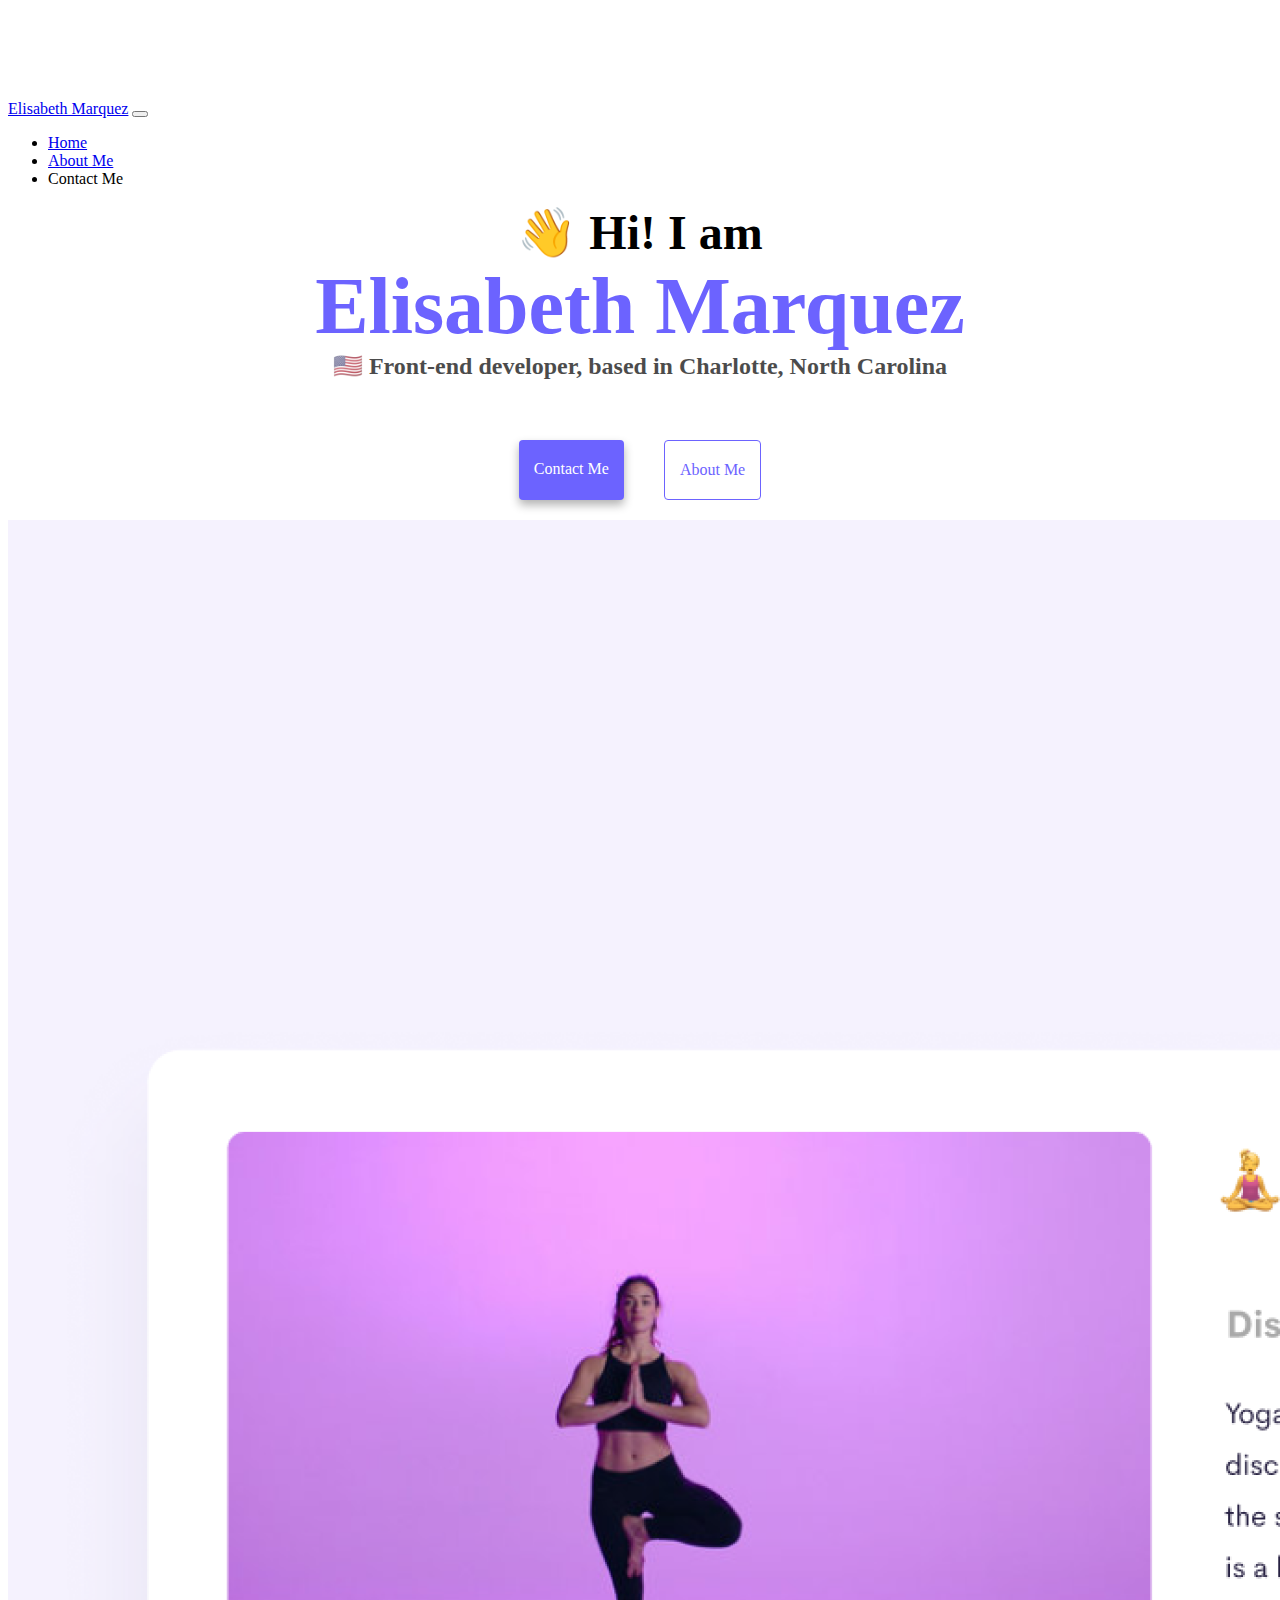
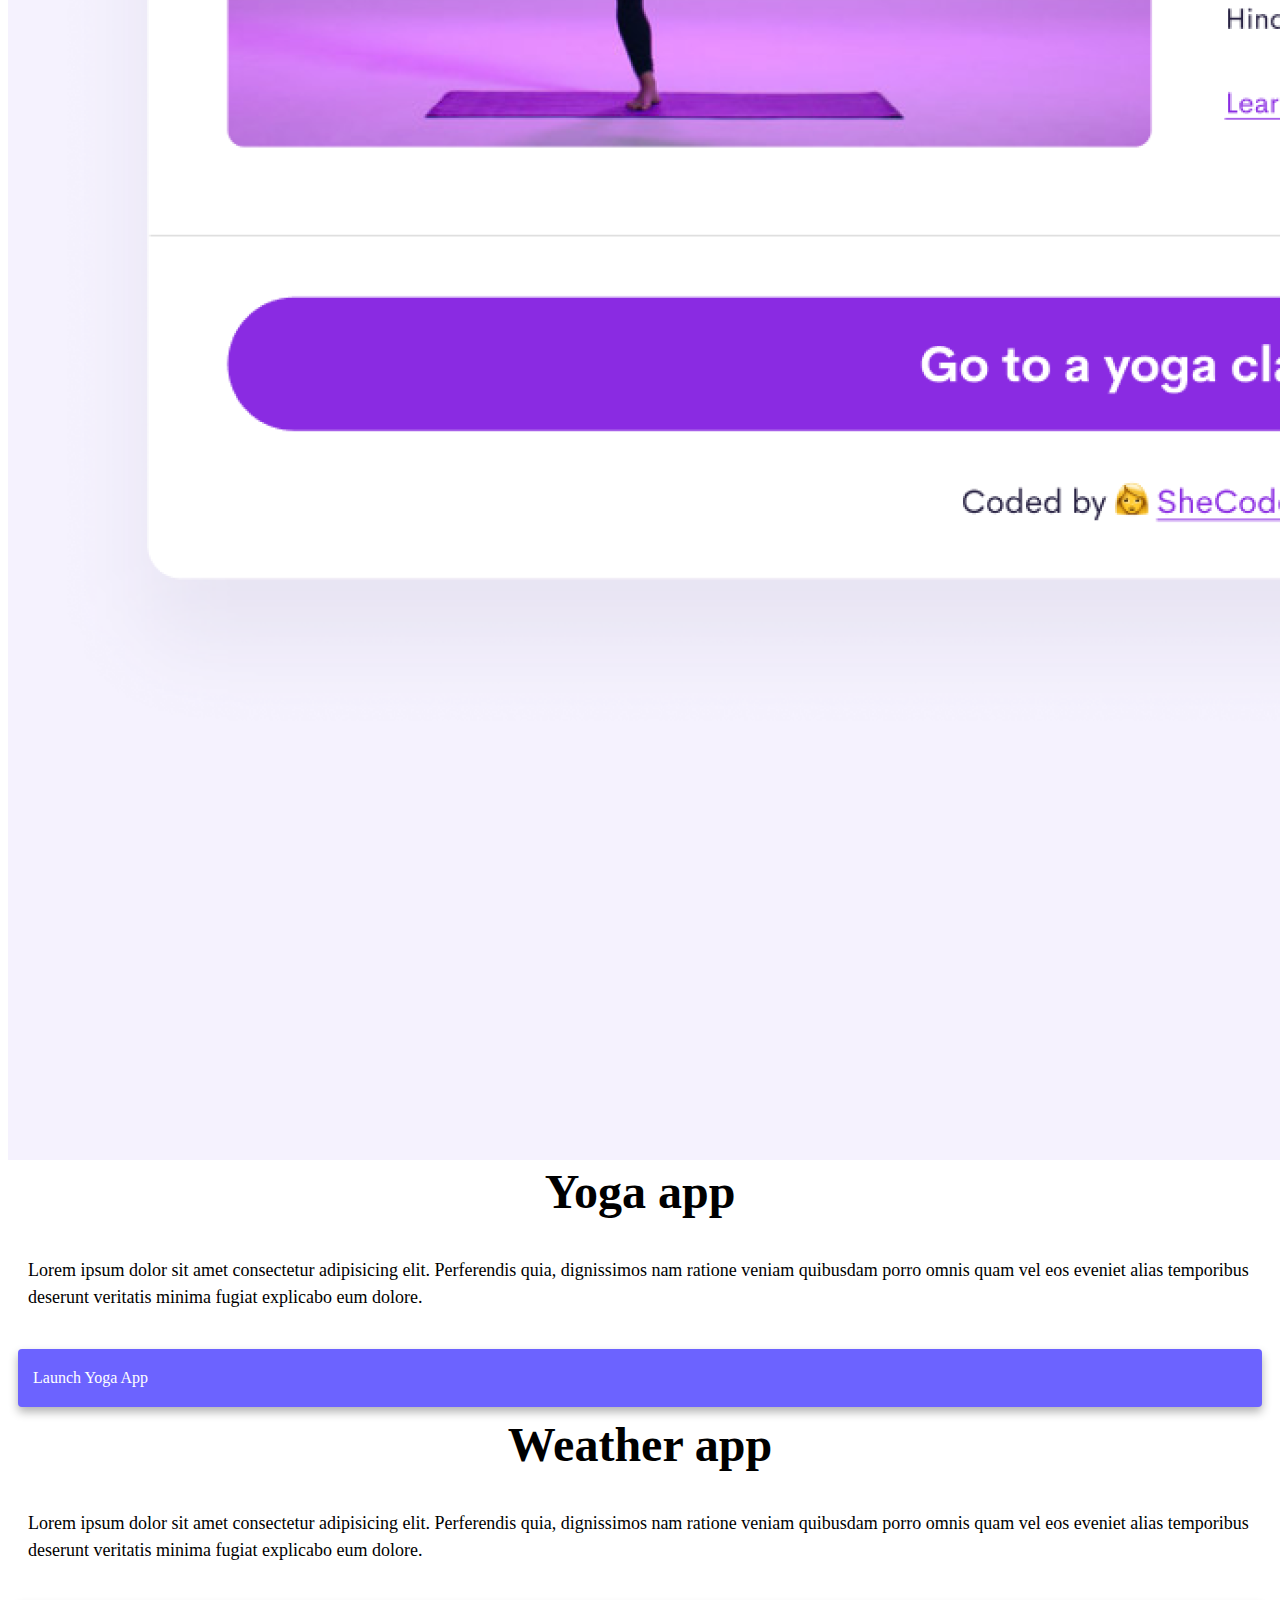
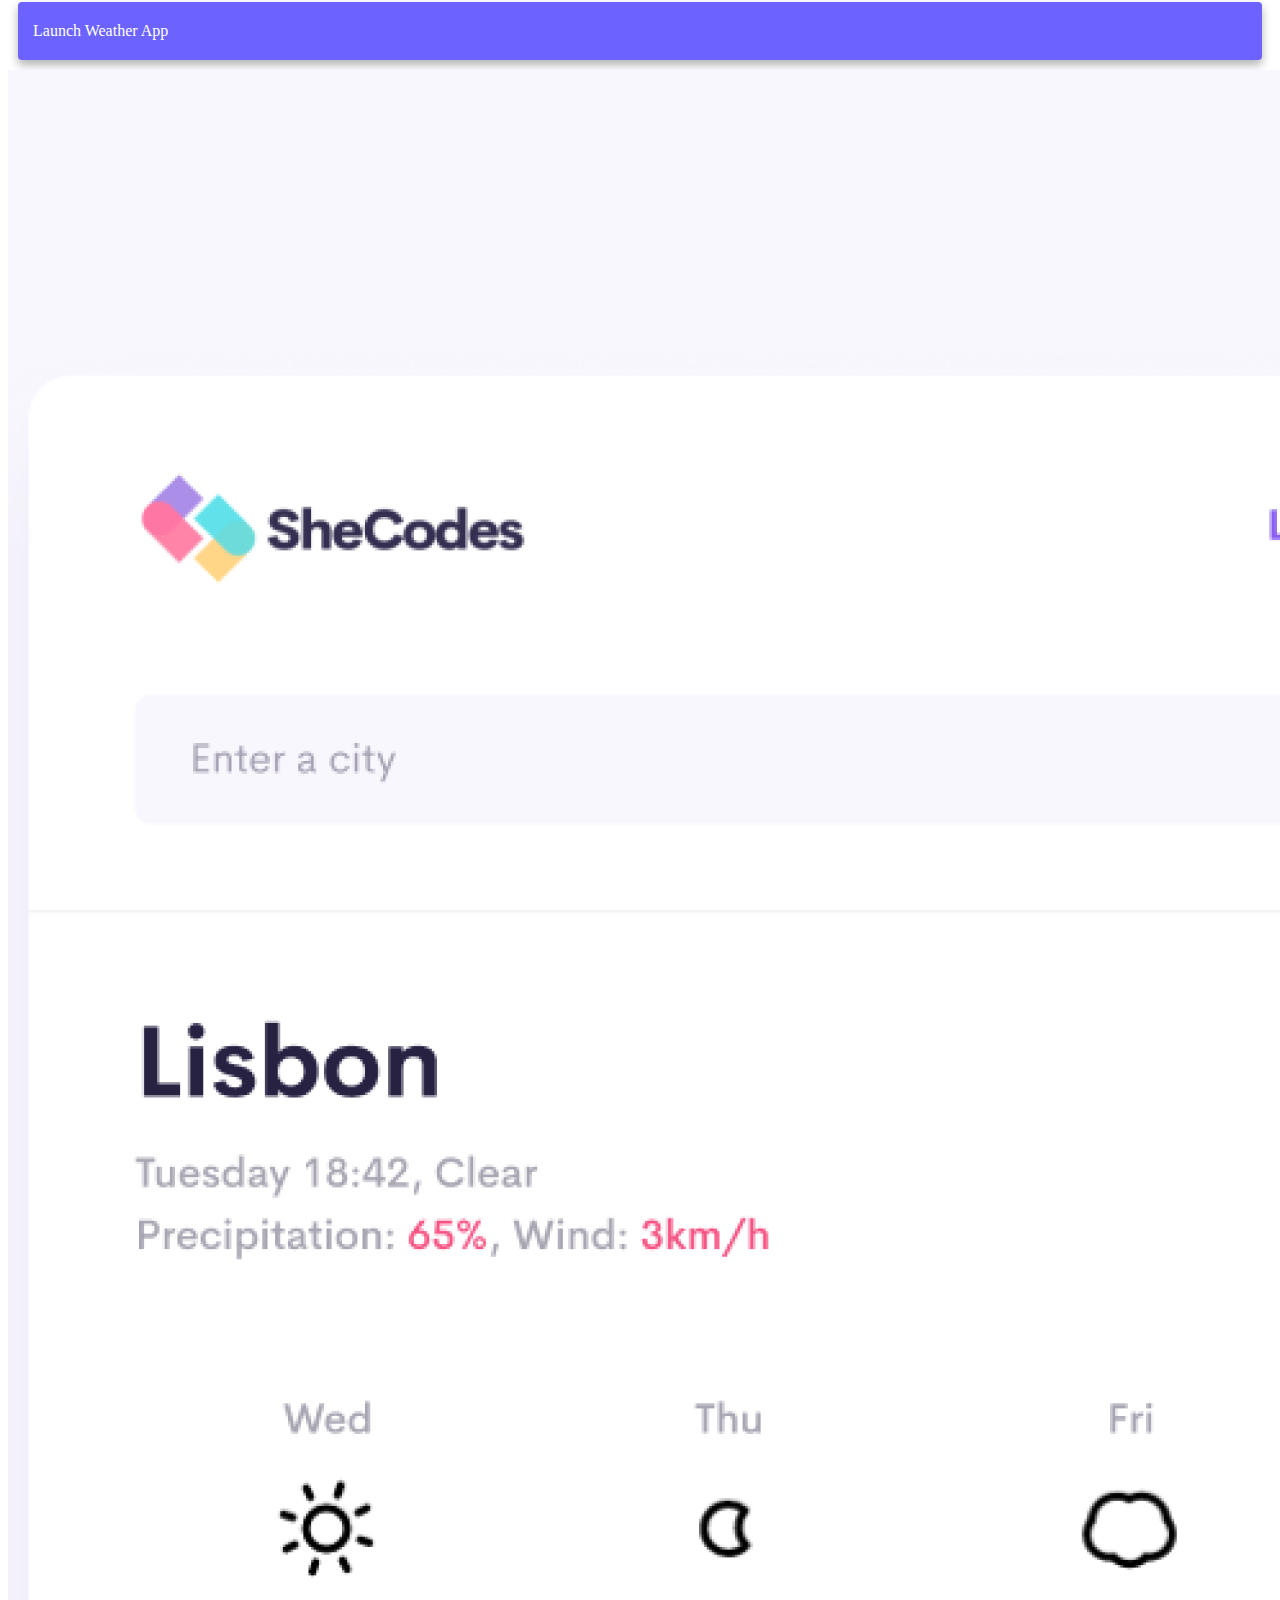
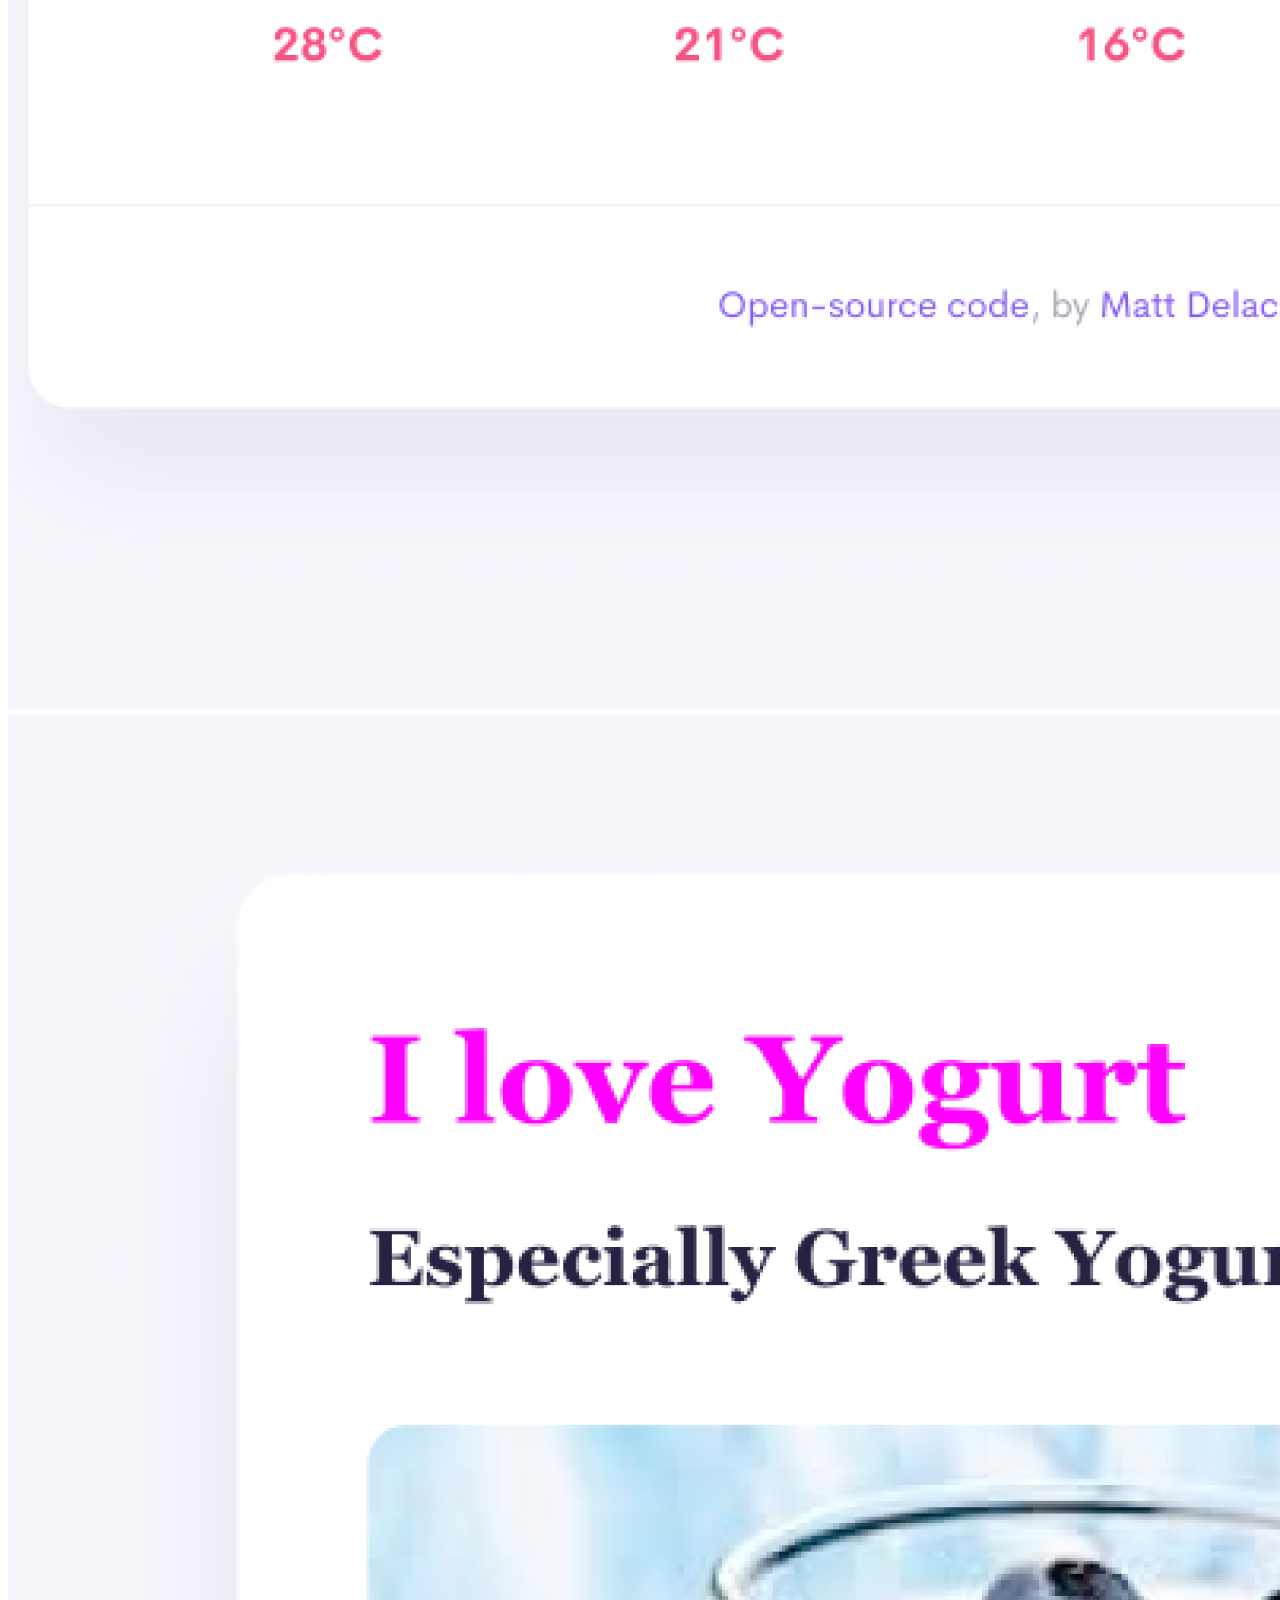
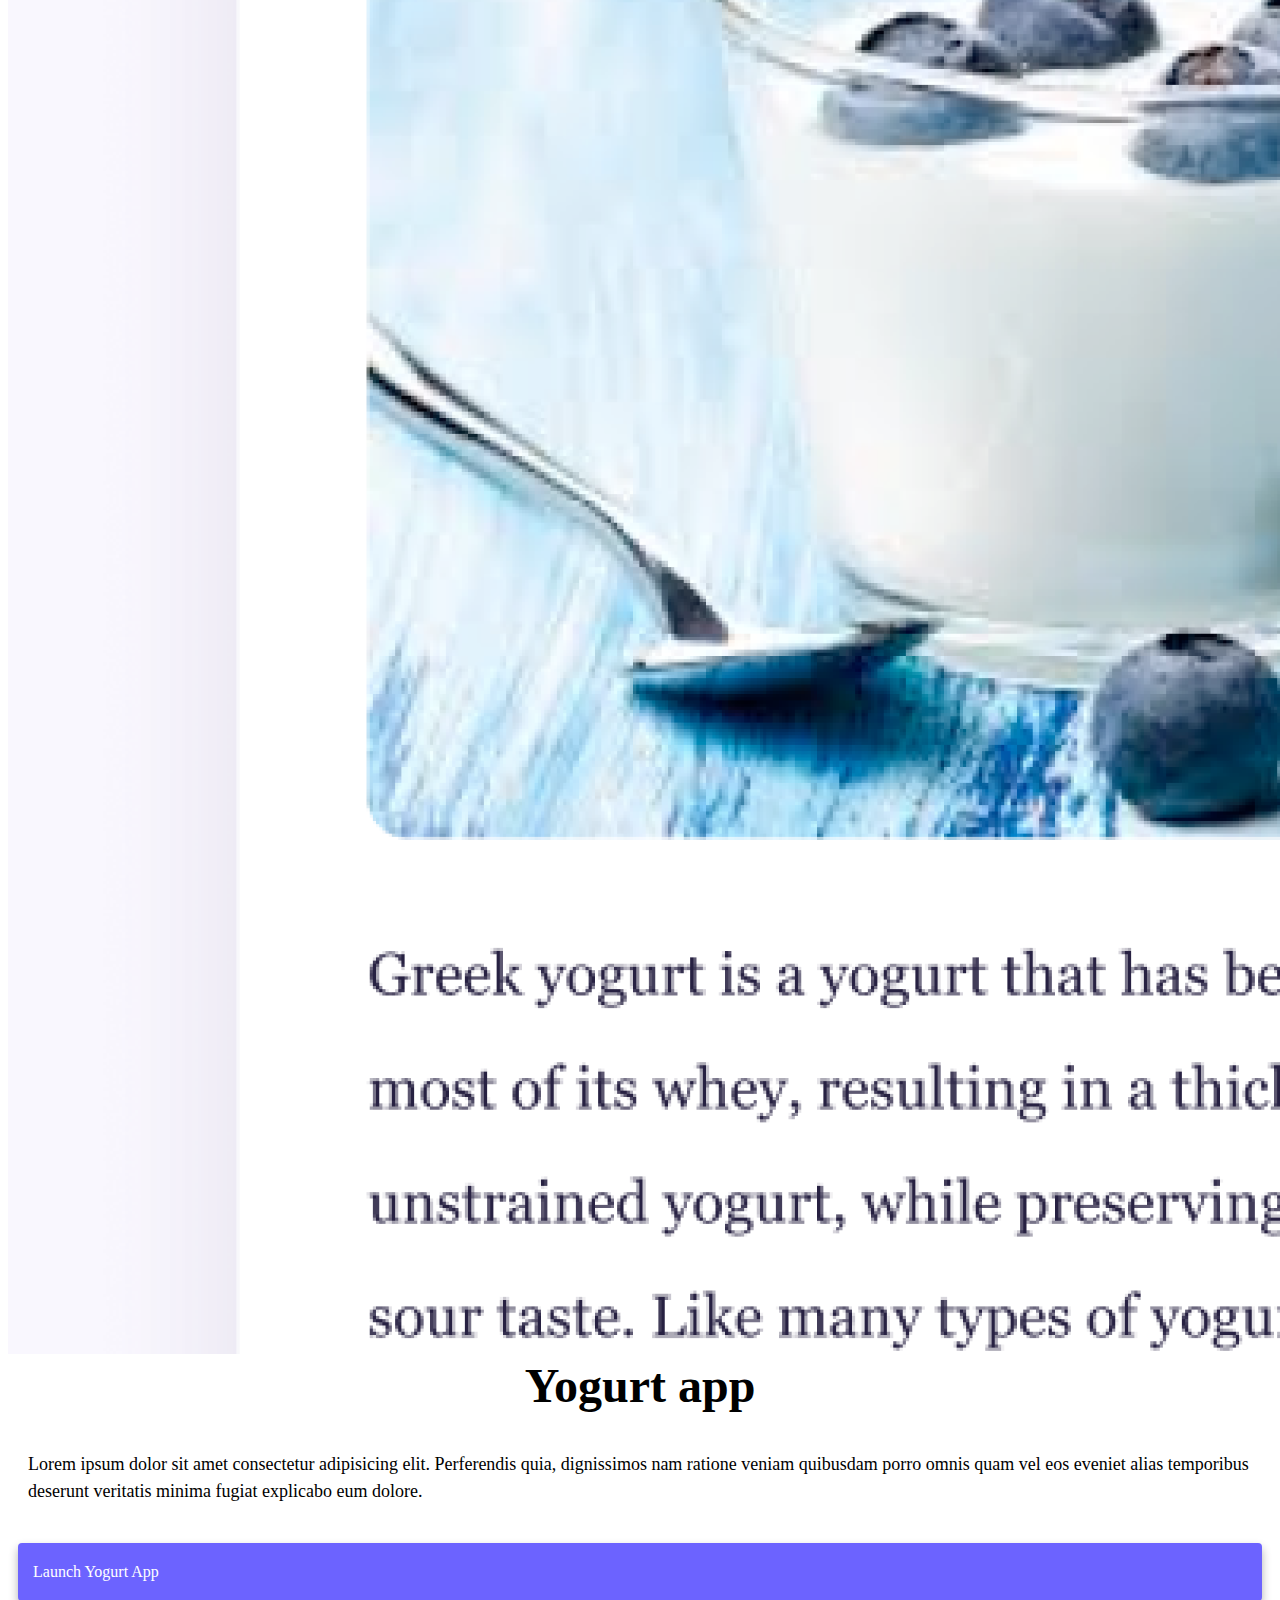
<file: index.html>
<!DOCTYPE html>
<html lang="en">

<head>
    <meta charset="UTF-8" />
    <meta http-equiv="X-UA-Compatible" content="IE=edge" />
    <meta name="viewport" content="width=device-width, initial-scale=1.0" />
    <title>👩‍💻 Elisabeth Marquez</title>
    <link rel="stylesheet" href="style.css" />
    <link href="https://cdn.jsdelivr.net/npm/bootstrap@5.1.3/dist/css/bootstrap.min.css" rel="stylesheet"
        integrity="sha384-1BmE4kWBq78iYhFldvKuhfTAU6auU8tT94WrHftjDbrCEXSU1oBoqyl2QvZ6jIW3" crossorigin="anonymous" />
</head>

<body>
    <div class="navbar">
        <nav class="navbar navbar-expand-lg navbar-light bg-light">
            <div class="container-fluid">
                <a class="navbar-brand" href="#">Elisabeth Marquez</a>
                <button class="navbar-toggler" type="button" data-bs-toggle="collapse" data-bs-target="#navbarNav"
                    aria-controls="navbarNav" aria-expanded="false" aria-label="Toggle navigation">
                    <span class="navbar-toggler-icon"></span>
                </button>
                <div class="collapse navbar-collapse" id="navbarNav">
                    <ul class="navbar-nav">
                        <li class="nav-item">
                            <a class="nav-link active" aria-current="page" href="#">Home</a>
                        </li>
                        <li class="nav-item">
                            <a class="nav-link" href="#">About Me</a>
                        </li>
                        <li class="nav-item">
                            <a class="nav-link disabled">Contact Me</a>
                        </li>
                    </ul>
                </div>
            </div>
        </nav>
    </div>
    <h2>👋 Hi! I am</h2>
    <span class="font">
        <h1>Elisabeth Marquez</h1>
    </span>
    <h3>🇺🇸 Front-end developer, based in Charlotte, North Carolina</h3>
    <div class="navigation-links">
        <a href="about.html#contact" class="contact-link">Contact me</a>
        <a href="about.html" class="about-link">About me</a>
    </div>
    <div class="container">
        <div class="row">
            <div class="col-sm-6">
                <img src="/images/yoga.png" alt="Yoga project " class="img-fluid rounded d-none d-sm-block" />
            </div>
            <div class="col-sm-6">
                <h2 class="mb-3">Yoga app</h2>
                <p>
                    Lorem ipsum dolor sit amet consectetur adipisicing elit. Perferendis
                    quia, dignissimos nam ratione veniam quibusdam porro omnis quam vel
                    eos eveniet alias temporibus deserunt veritatis minima fugiat
                    explicabo eum dolore.
                </p>
                <div class="mt-5">
                    <a href="#" class="primary-link project-link" title="Yoga project">Launch Yoga App</a>
                </div>
            </div>
        </div>
        <div class="row mt-5">
            <div class="col-sm-6">
                <h2 class="mb-3">Weather app</h2>
                <p>
                    Lorem ipsum dolor sit amet consectetur adipisicing elit. Perferendis
                    quia, dignissimos nam ratione veniam quibusdam porro omnis quam vel
                    eos eveniet alias temporibus deserunt veritatis minima fugiat
                    explicabo eum dolore.
                </p>
                <div class="mt-5">
                    <a href="#" class="primary-link project-link" title="Weather project">Launch Weather App</a>
                </div>
            </div>
            <div class="col-sm-6">
                <img src="/images/weather.png" class="img-fluid rounded d-none d-sm-block" alt="Weather project" />
            </div>
        </div>
        <div class="row mt-5">
            <div class="col-sm-6">
                <img src="/images/yogurt.png" class="img-fluid rounded d-none d-sm-block" alt="Yogurt project" />
            </div>
            <div class="col-sm-6">
                <h2 class="mb-3">Yogurt app</h2>
                <p>
                    Lorem ipsum dolor sit amet consectetur adipisicing elit. Perferendis
                    quia, dignissimos nam ratione veniam quibusdam porro omnis quam vel
                    eos eveniet alias temporibus deserunt veritatis minima fugiat
                    explicabo eum dolore.
                </p>
                <div class="mt-5">
                    <a href="#" class="primary-link project-link" title="Weather project">Launch Yogurt App</a>
                </div>
            </div>
        </div>
    </div>
    </body>
    </html>
</file>
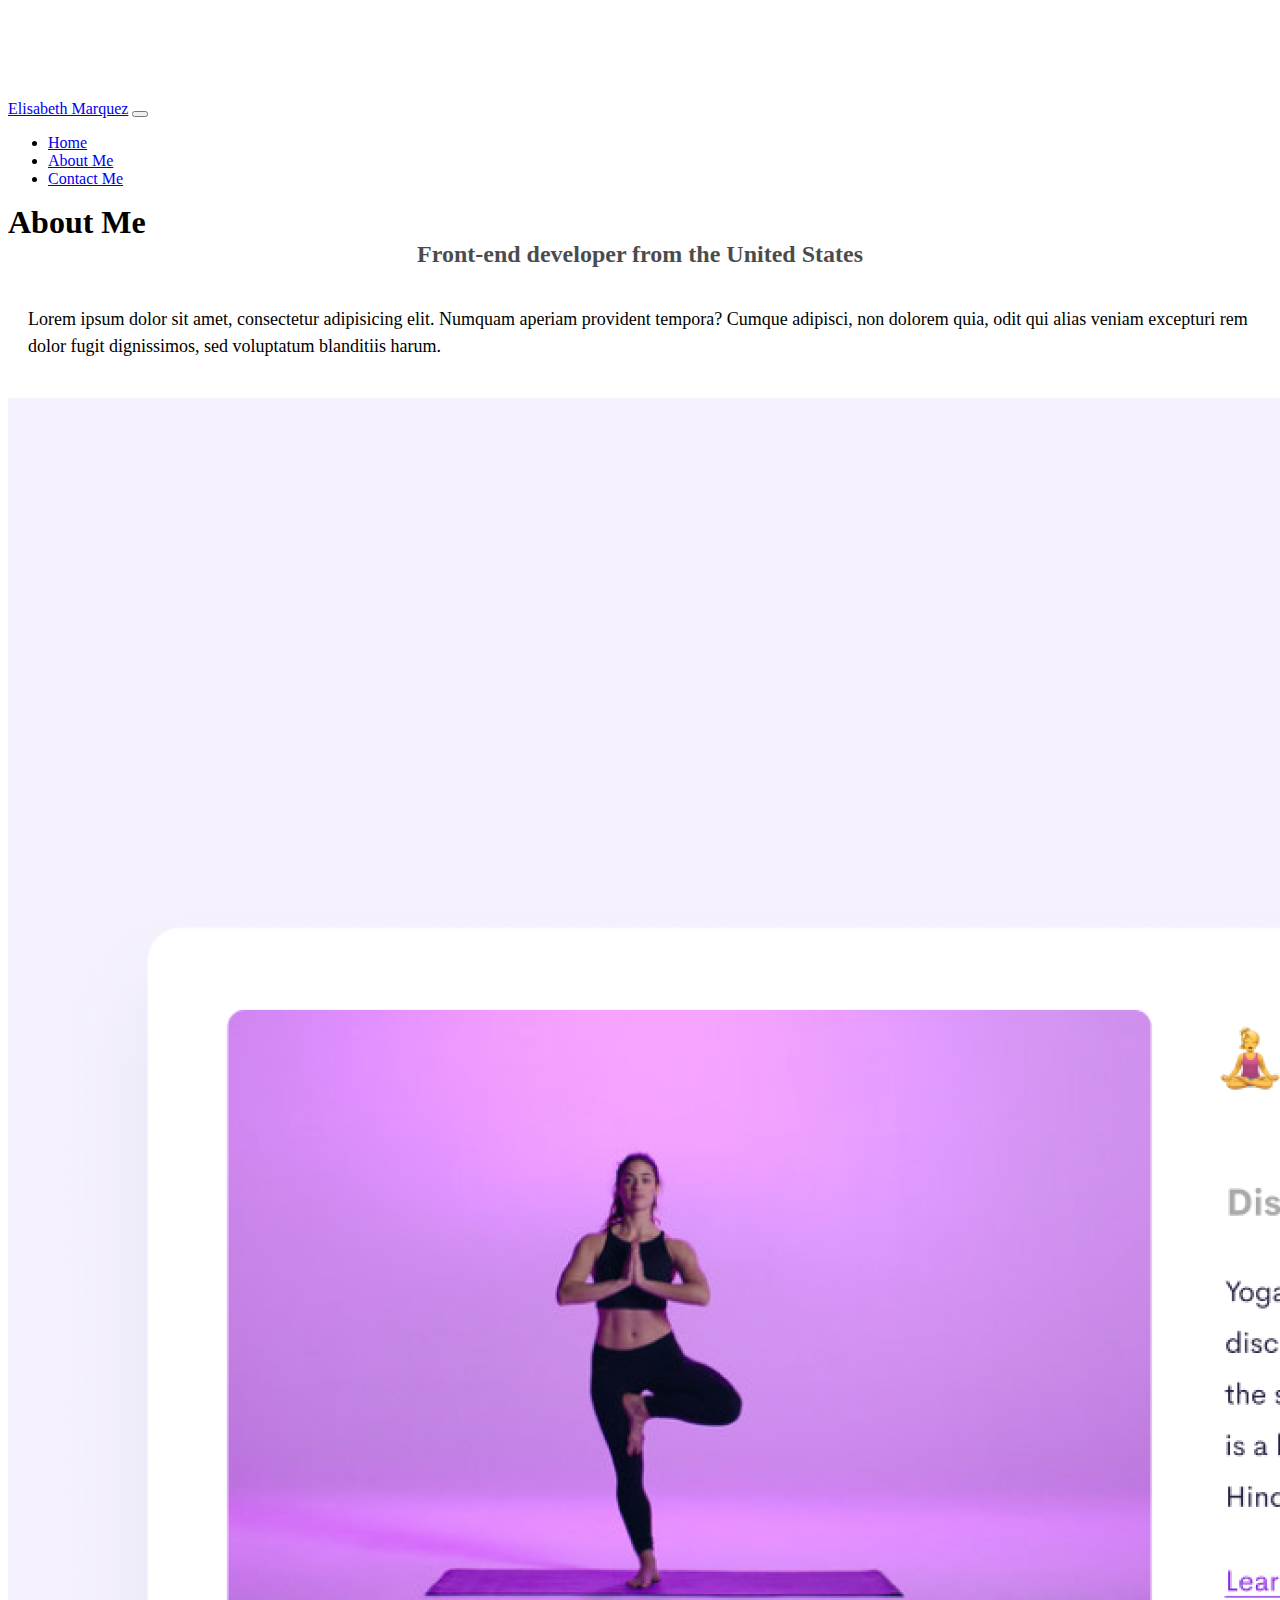
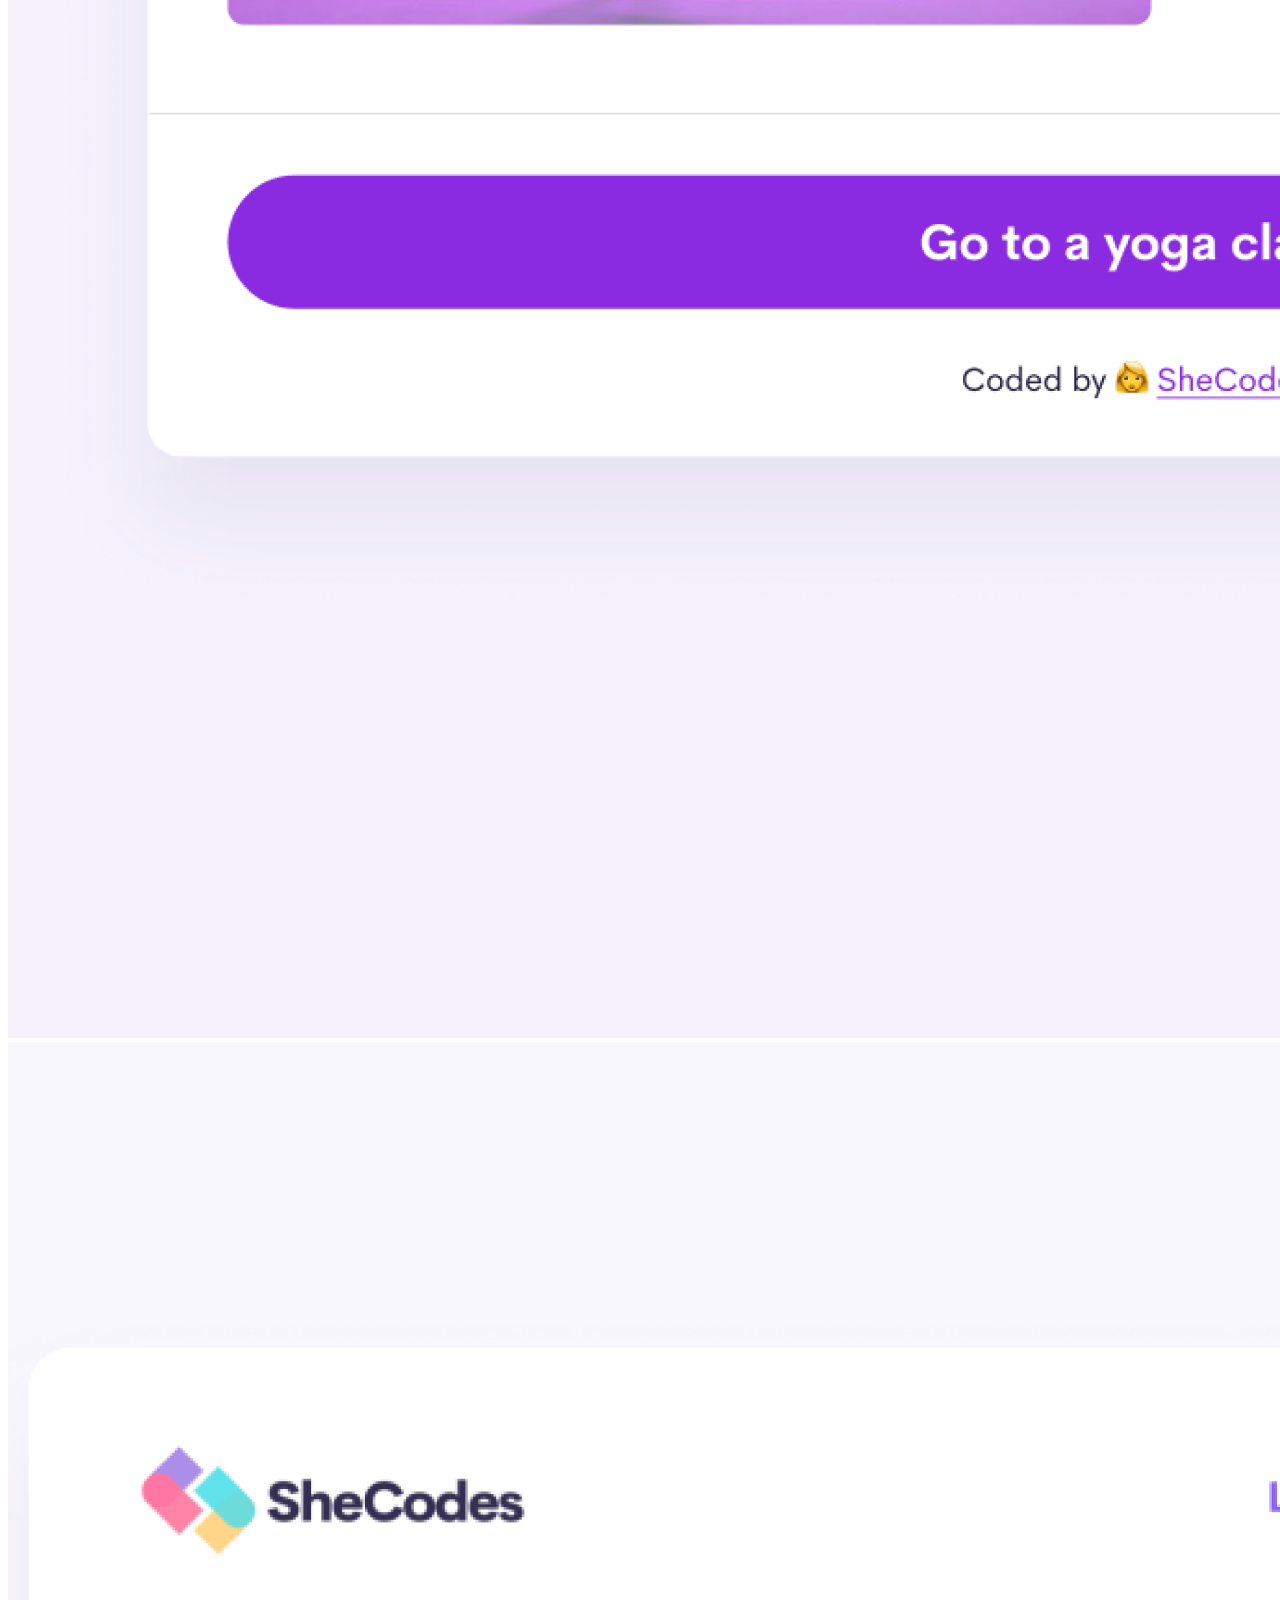
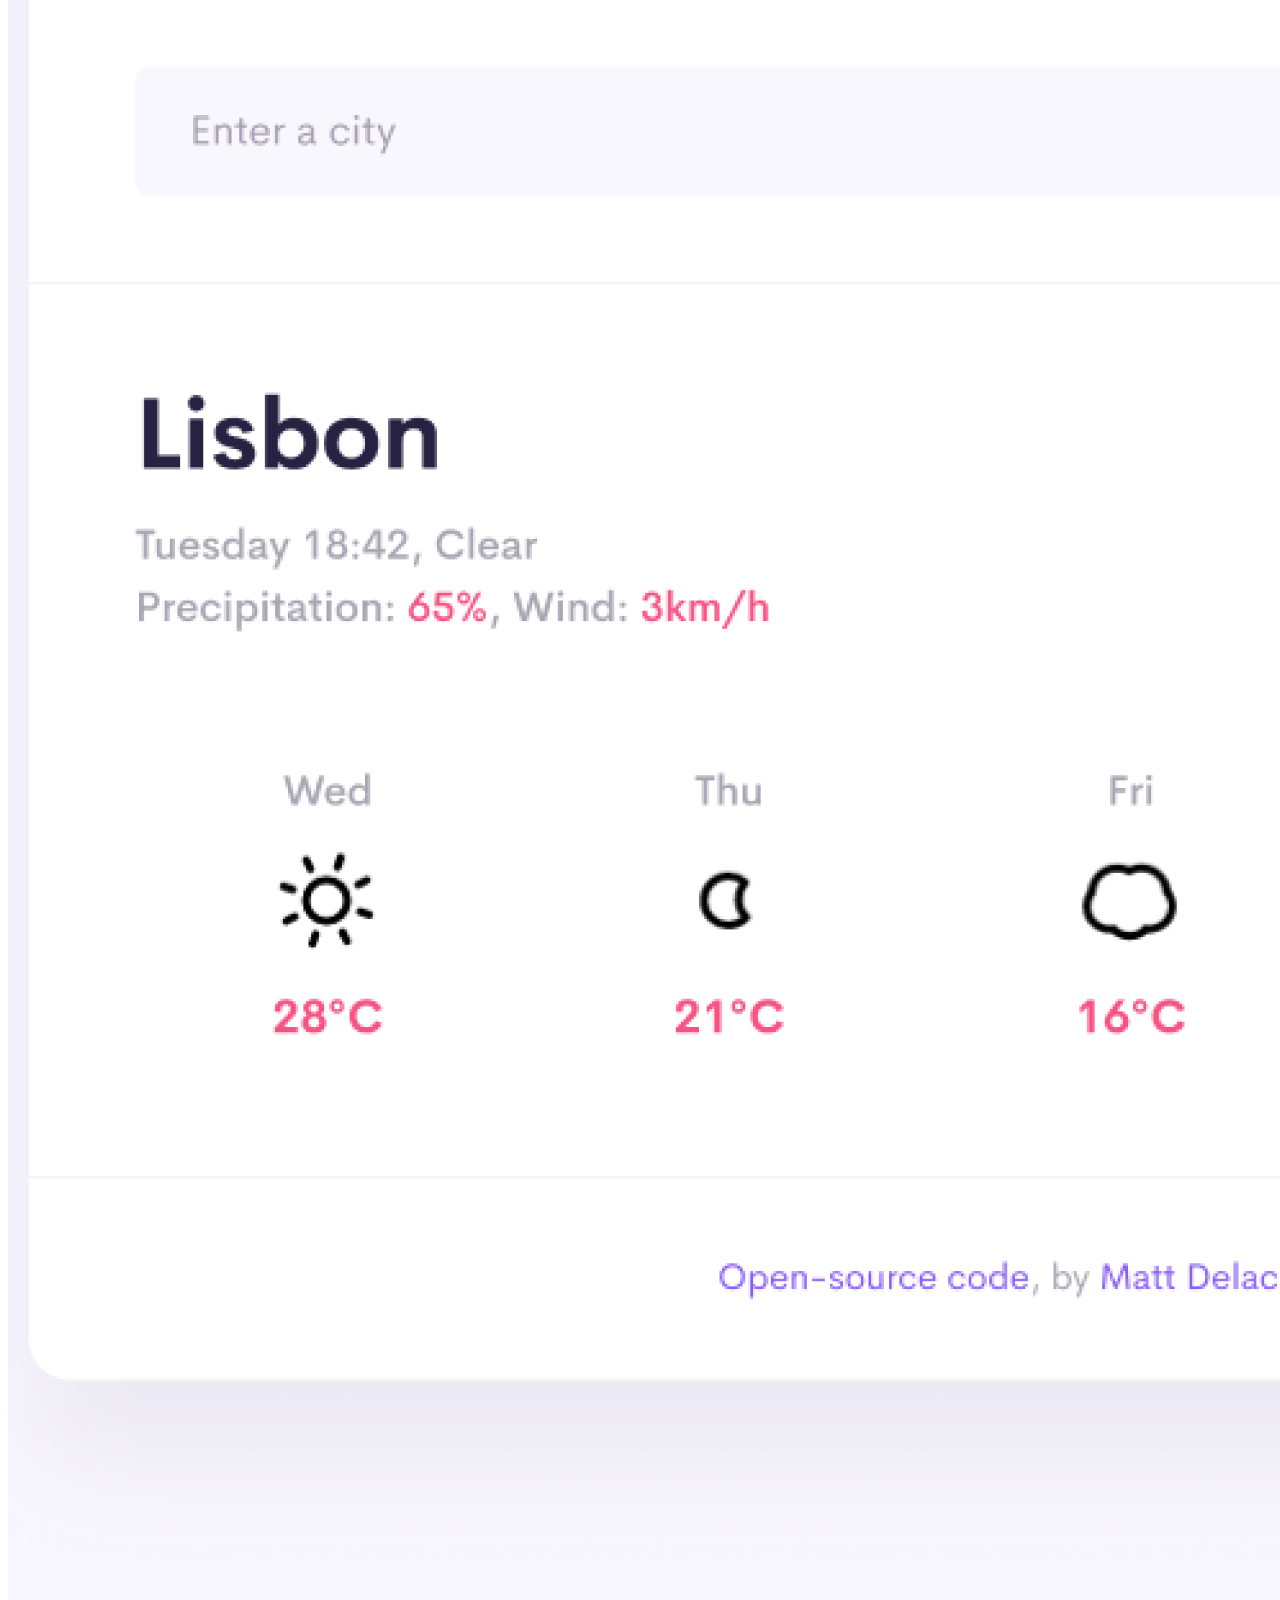
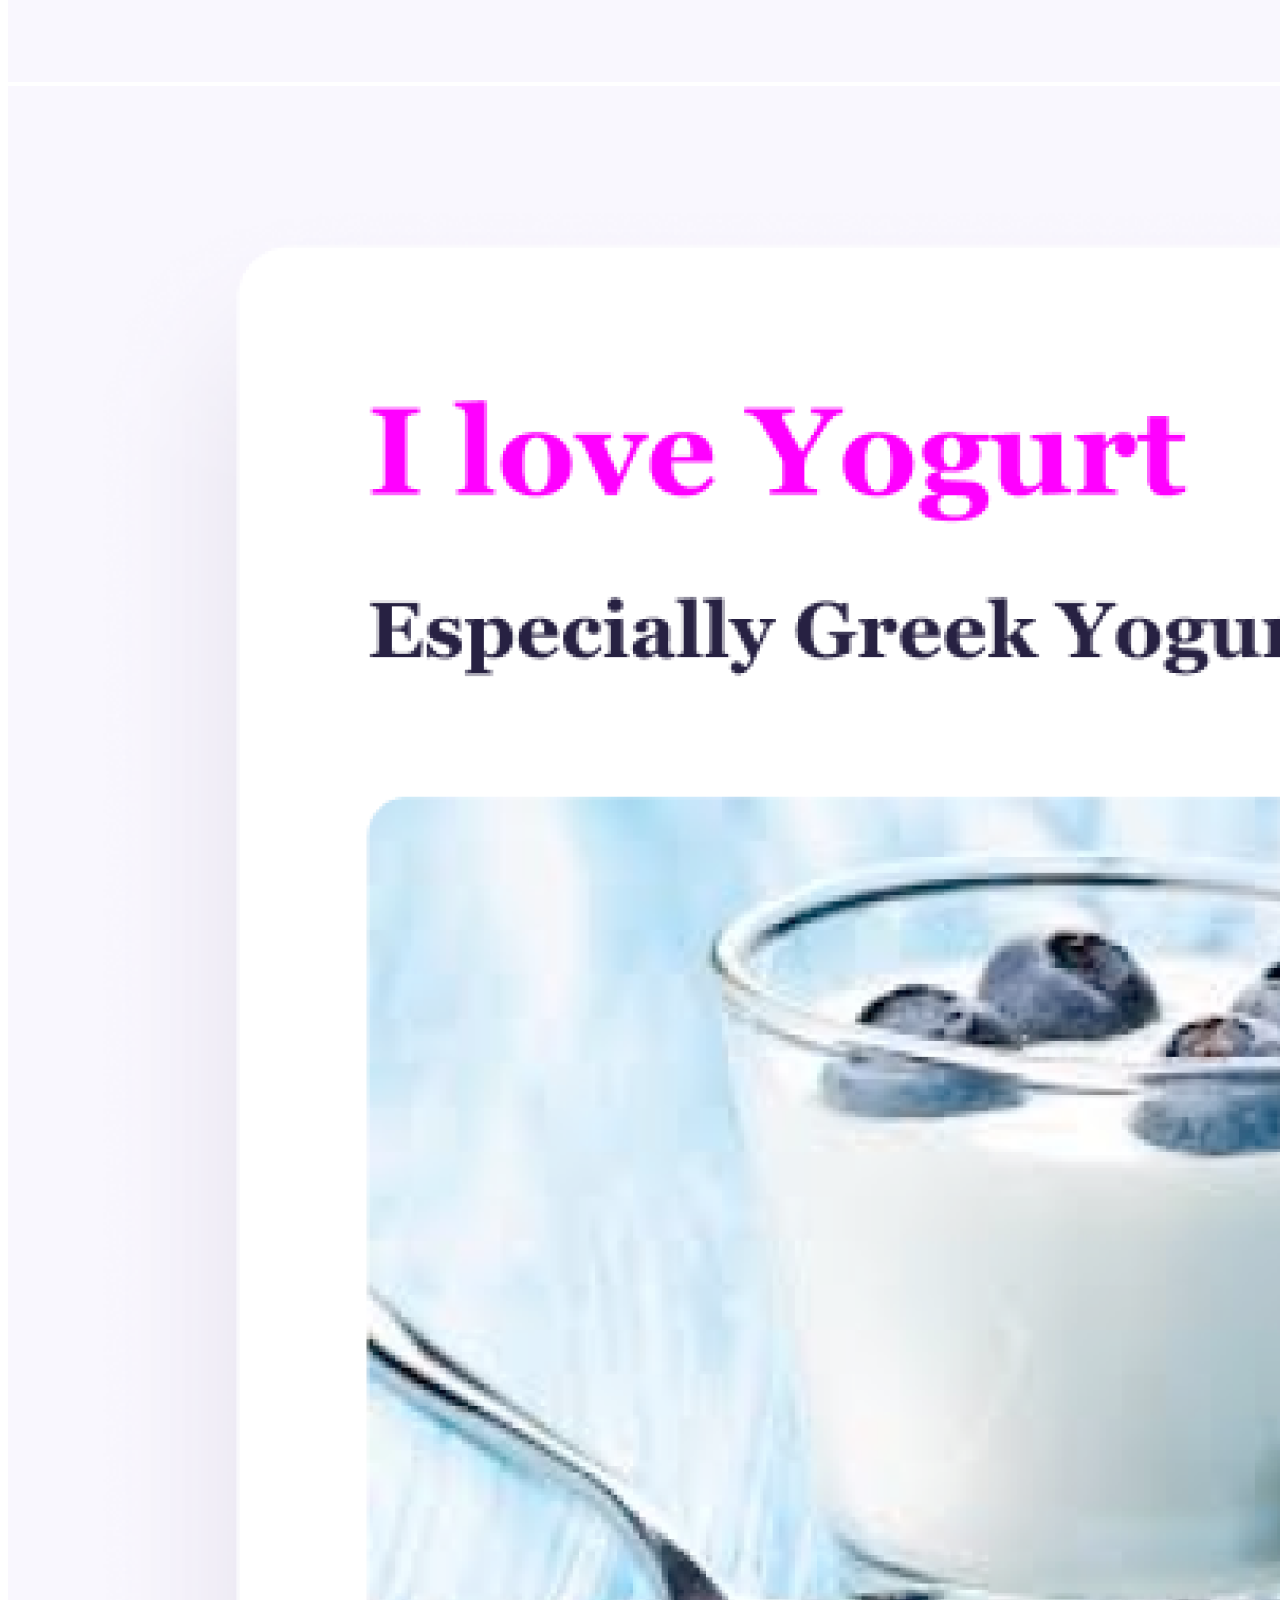
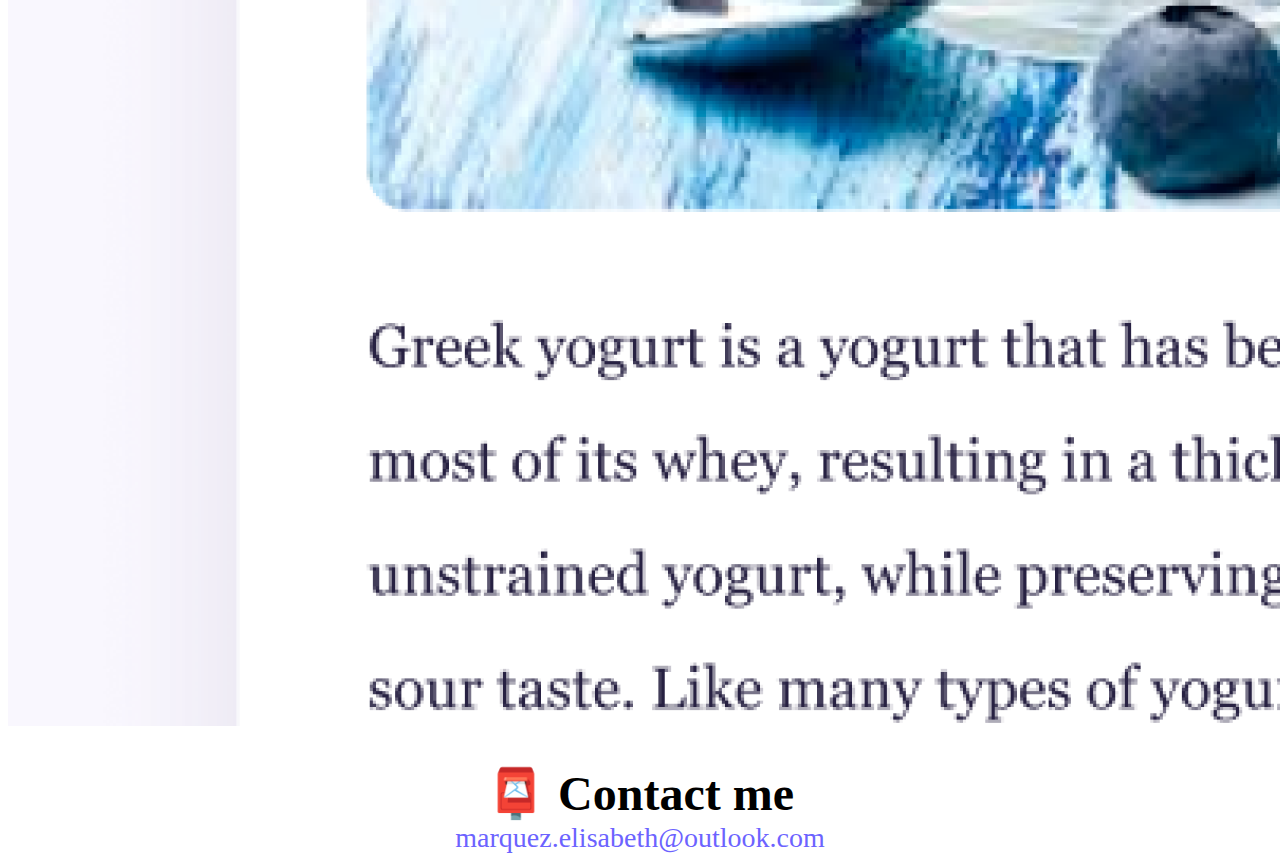
<file: about.html>
<!DOCTYPE html>
<html lang="en">

<head>
    <meta charset="UTF-8" />
    <meta http-equiv="X-UA-Compatible" content="IE=edge" />
    <meta name="viewport" content="width=device-width, initial-scale=1.0" />
    <link href="https://cdn.jsdelivr.net/npm/bootstrap@5.1.3/dist/css/bootstrap.min.css" rel="stylesheet"
        integrity="sha384-1BmE4kWBq78iYhFldvKuhfTAU6auU8tT94WrHftjDbrCEXSU1oBoqyl2QvZ6jIW3" crossorigin="anonymous" />
    <link rel="stylesheet" href="style.css" />
    <script src="https://cdn.jsdelivr.net/npm/bootstrap@5.1.3/dist/js/bootstrap.bundle.min.js"
        integrity="sha384-ka7Sk0Gln4gmtz2MlQnikT1wXgYsOg+OMhuP+IlRH9sENBO0LRn5q+8nbTov4+1p"
        crossorigin="anonymous"></script>
    <title>About Me</title>
</head>

<body>
    <div class="container">
        <nav class="navbar navbar-expand-lg navbar-light bg-light fixed-top">
            <div class="container">
                <a class="navbar-brand" href="index.html">Elisabeth Marquez</a>
                <button class="navbar-toggler" type="button" data-bs-toggle="collapse" data-bs-target="#navbarNav"
                    aria-controls="navbarNav" aria-expanded="false" aria-label="Toggle navigation">
                    <span class="navbar-toggler-icon"></span>
                </button>
                <div class="collapse navbar-collapse" id="navbarNav">
                    <ul class="navbar-nav">
                        <li class="nav-item">
                            <a class="nav-link" aria-current="page" href="index.html">Home</a>
                        </li>
                        <li class="nav-item">
                            <a class="nav-link active" href="about.html">About Me</a>
                        </li>
                        <li class="nav-item">
                            <a class="nav-link" href="about.html#contact">Contact Me</a>
                        </li>
                    </ul>
                </div>
            </div>
        </nav>
        <h1 class="text-center">About Me</h1>
        <h3 class="text-center">Front-end developer from the United States</h3>
        <p class="text-center">
            Lorem ipsum dolor sit amet, consectetur adipisicing elit. Numquam
            aperiam provident tempora? Cumque adipisci, non dolorem quia, odit qui
            alias veniam excepturi rem dolor fugit dignissimos, sed voluptatum
            blanditiis harum.
        </p>
        <div class="container">
            <div class="row">
                <div class="col-sm-4">
                    <img src="images/yoga.png" alt="" class="img-fluid p-4 shadow rounded" />
                </div>
                <div class="col-sm-4">
                    <img src="images/weather.png" alt="" class="img-fluid p-4 shadow rounded" />
                </div>
                <div class="col-sm-4">
                    <img src="images/yogurt.png" alt="" class="img-fluid p-4 shadow rounded" />
                </div>
            </div>
        </div>
        <div id="contact">
            <h2>📮 Contact me</h2>
            <a href="mailto:marquez.elisabeth@outlook.com" class="email-link">marquez.elisabeth@outlook.com
            </a>
        </div>
</body>

</html>
</file>
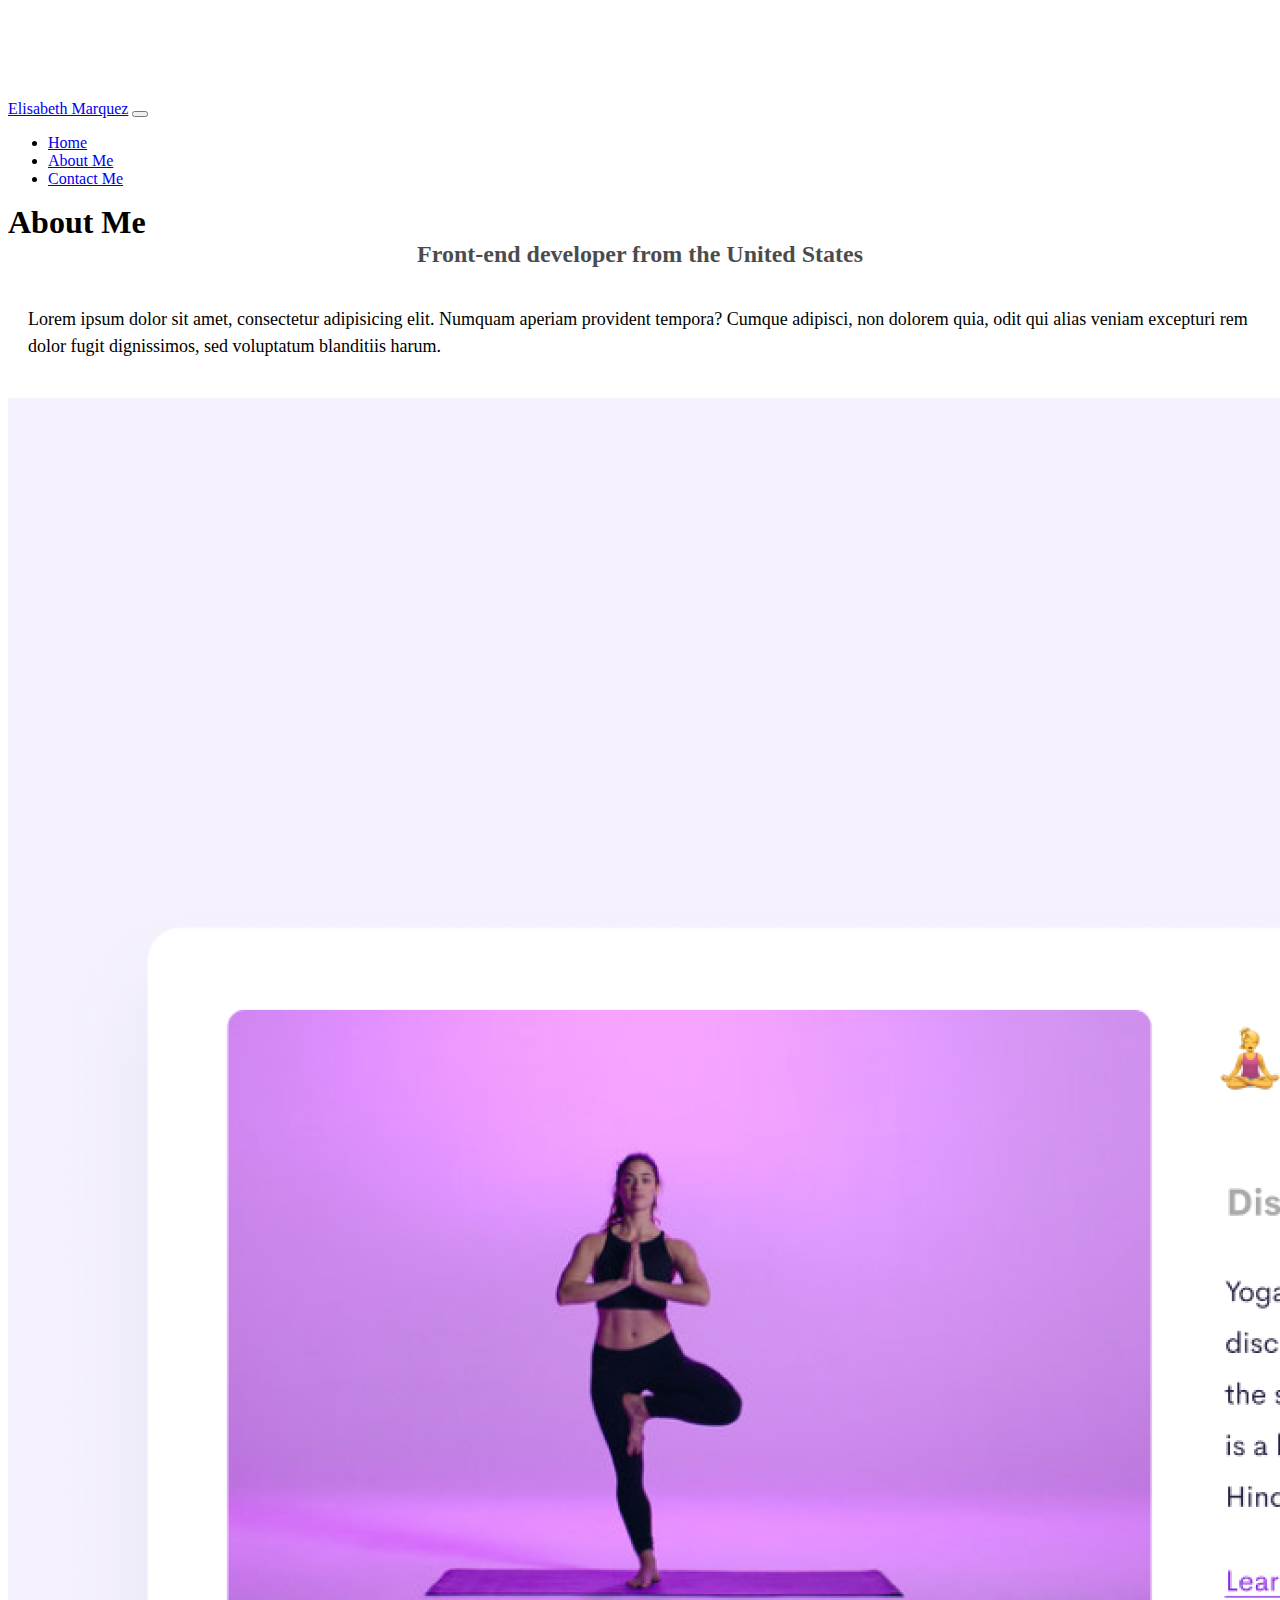
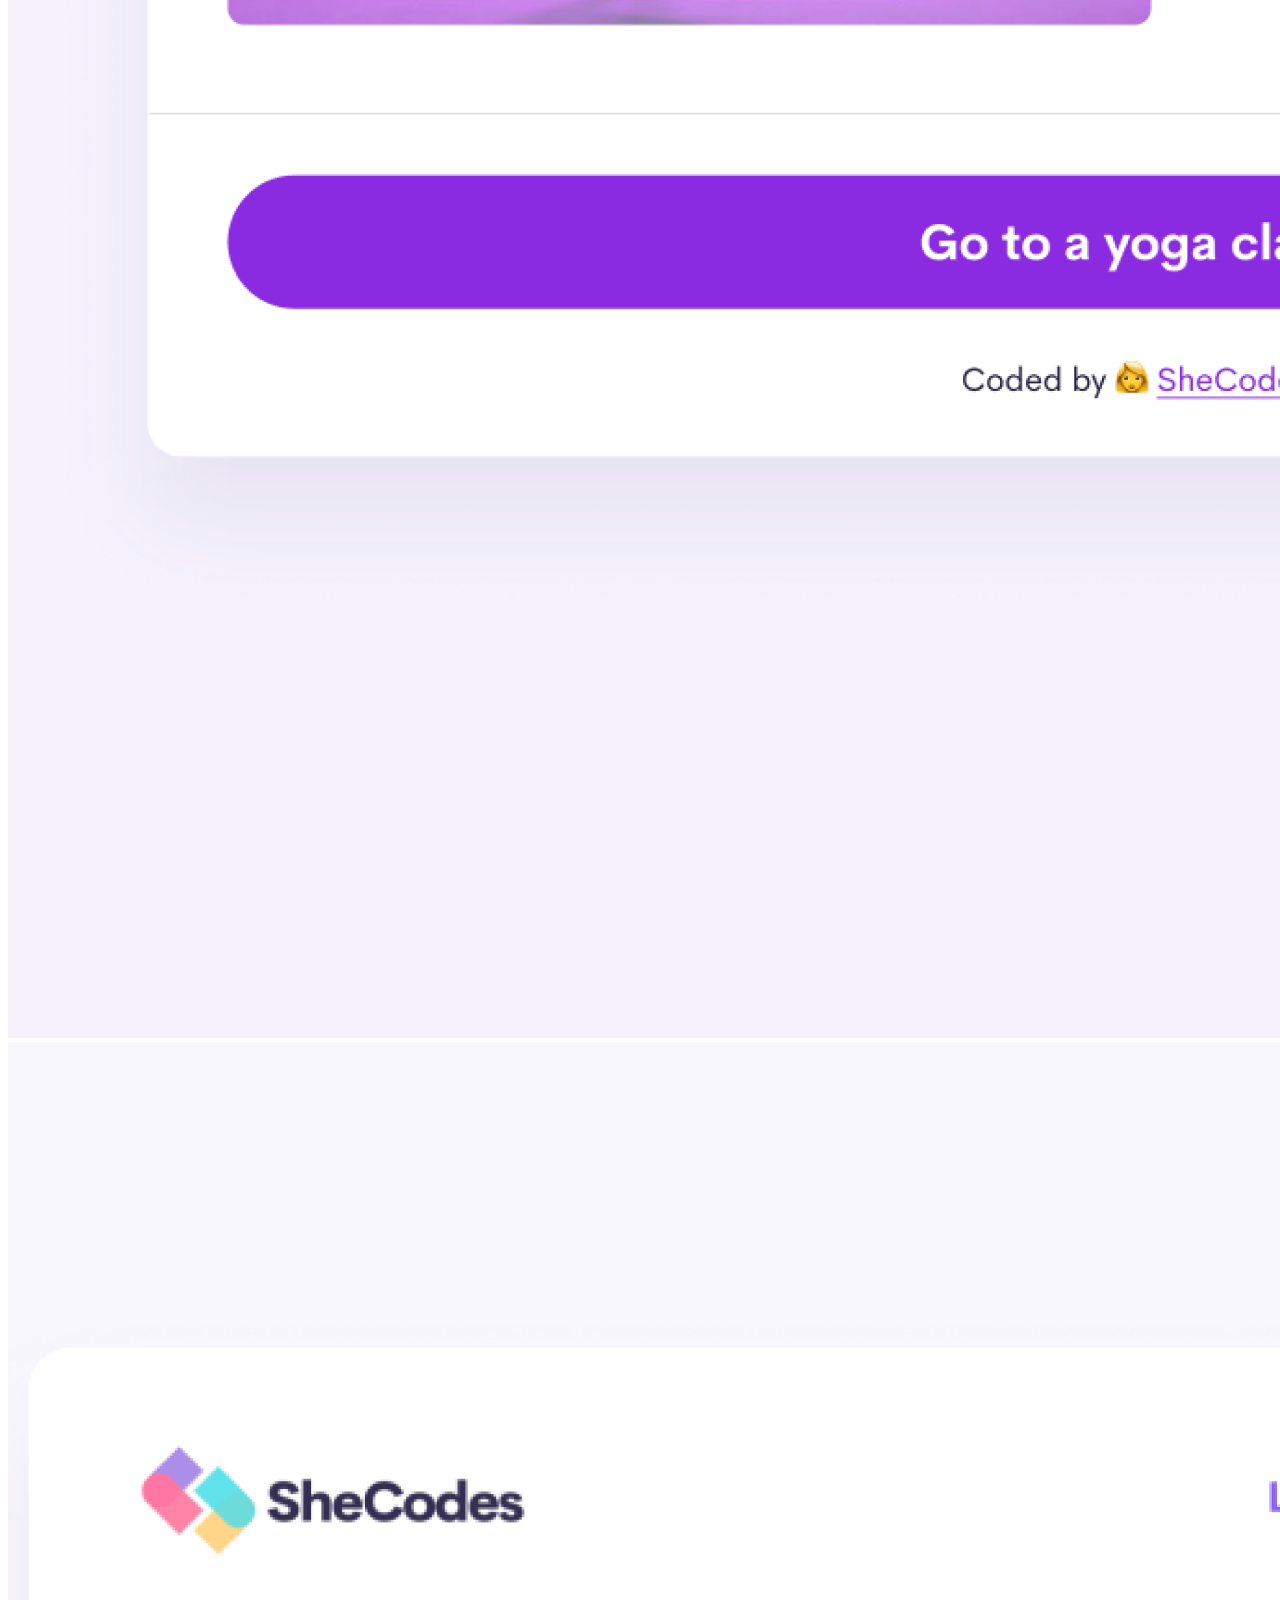
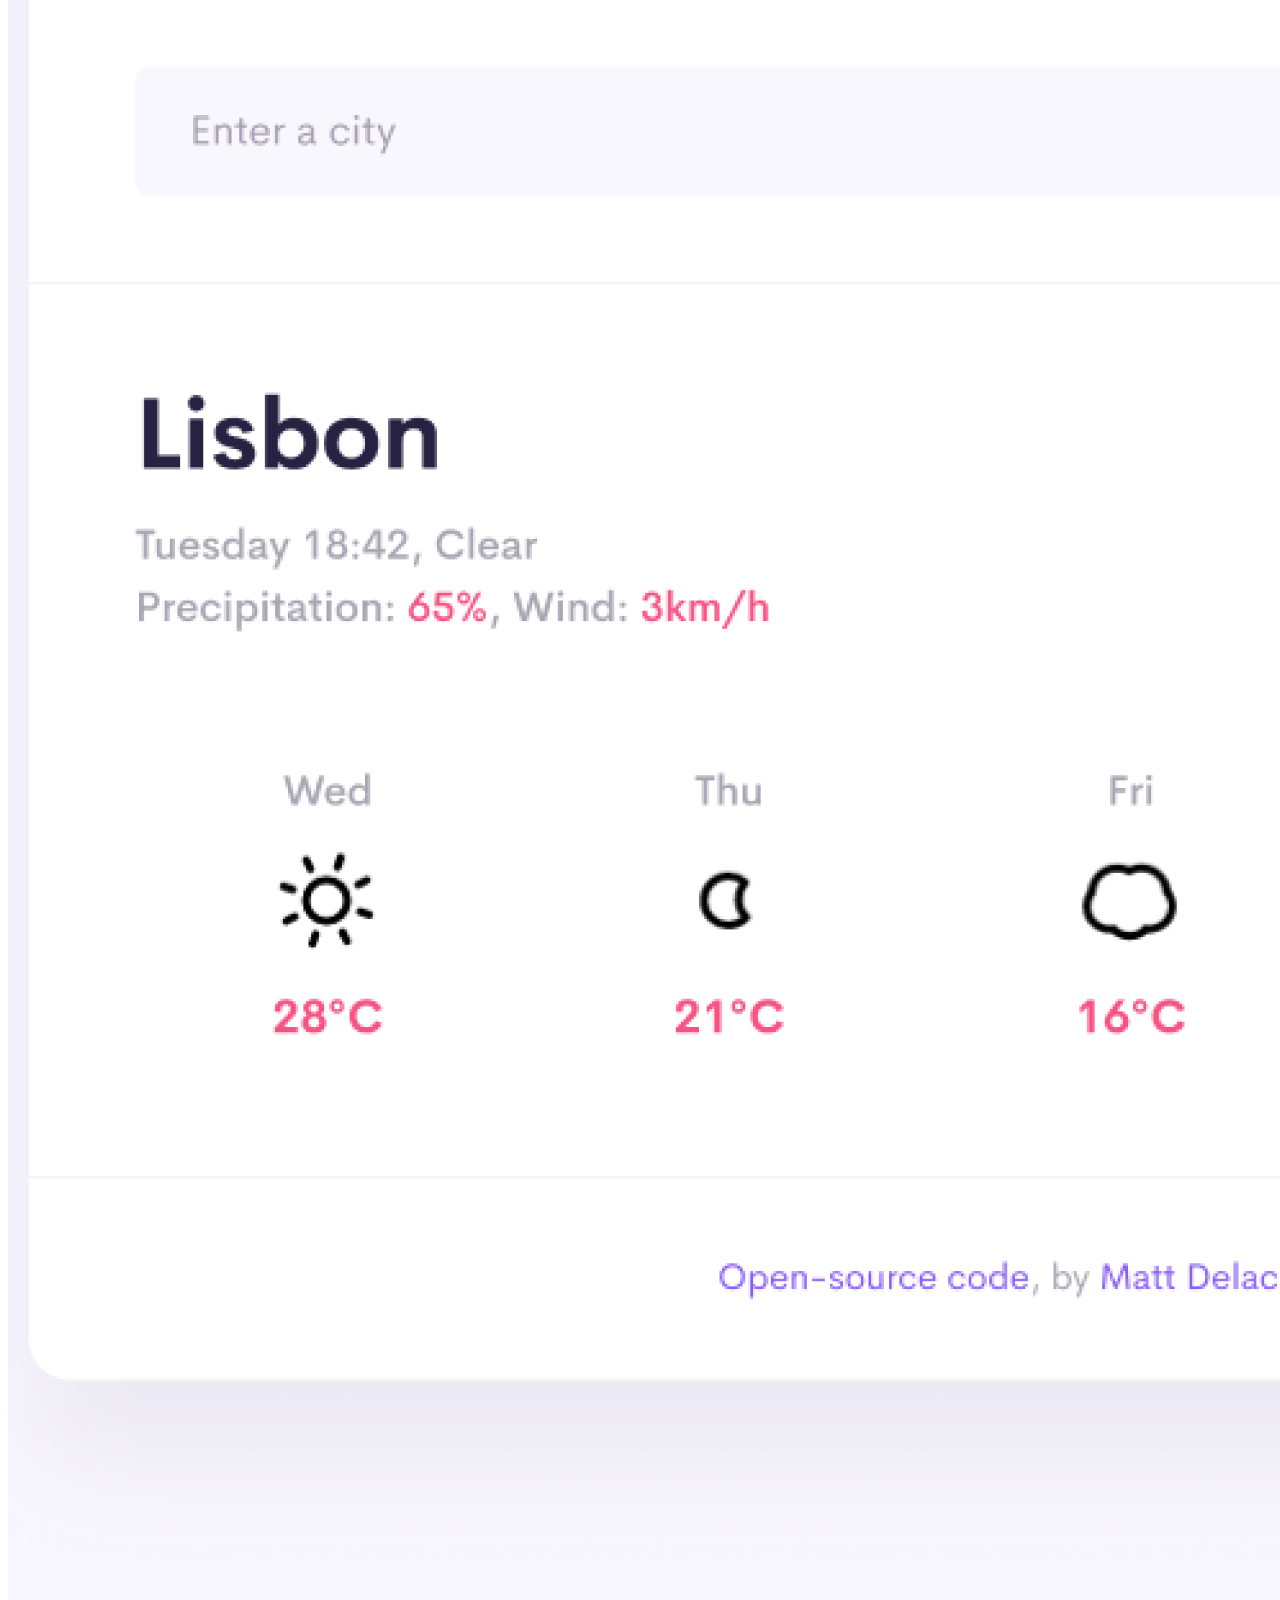
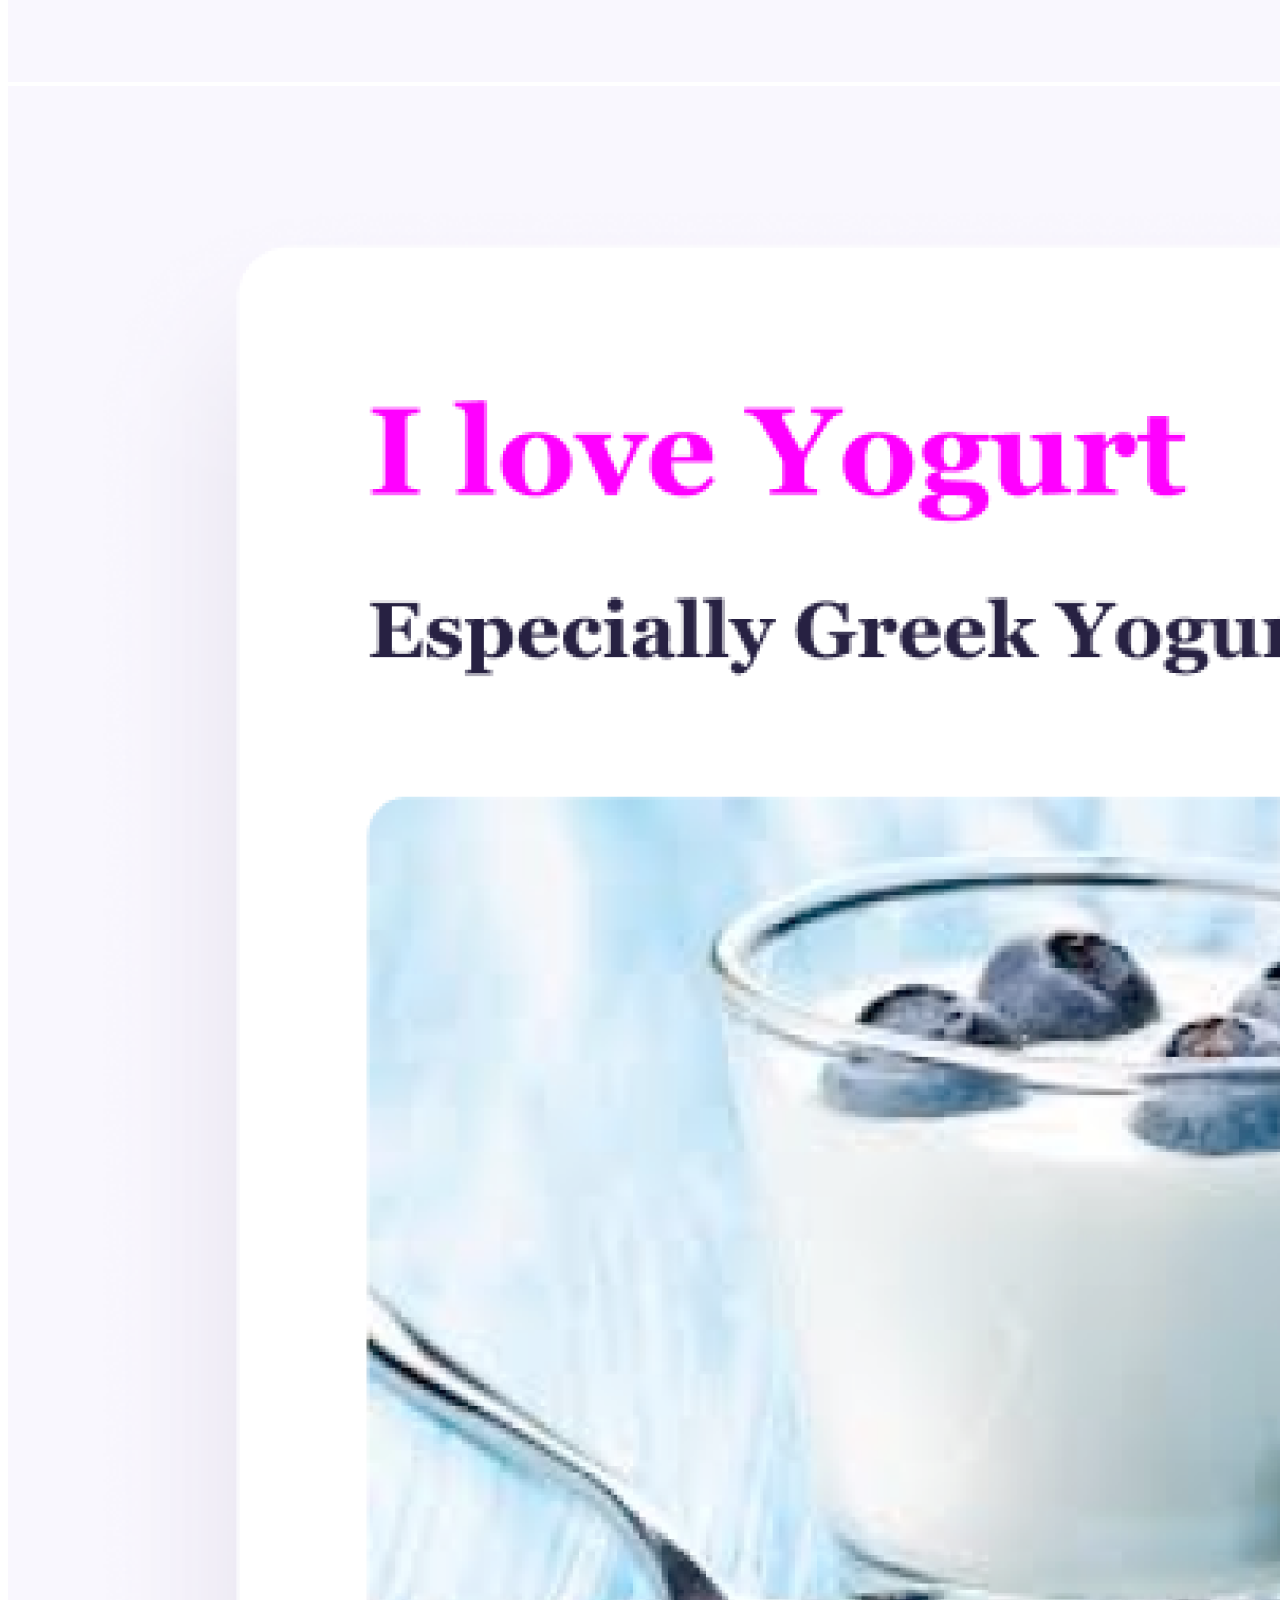
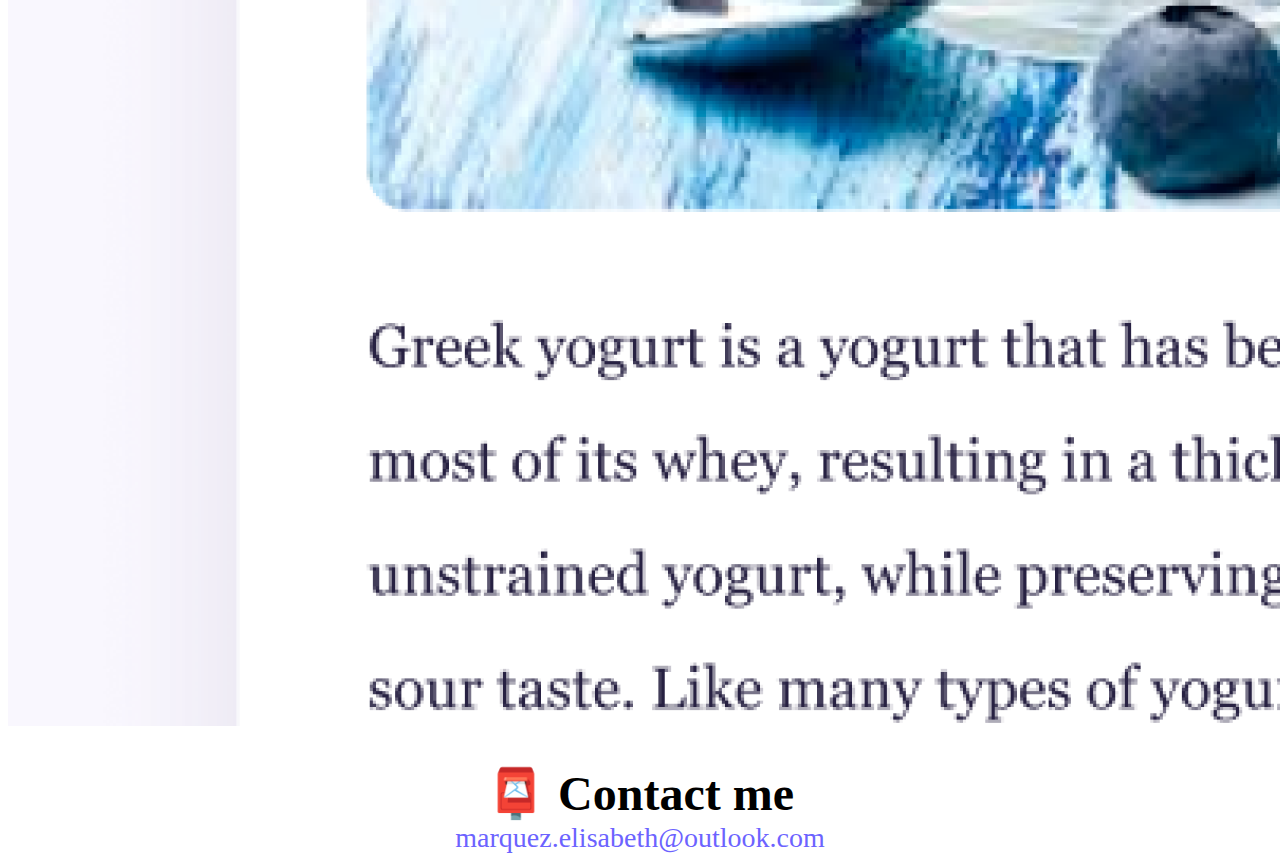
<file: contact.html>
<!DOCTYPE html>
<html lang="en">

<head>
    <meta charset="UTF-8" />
    <meta http-equiv="X-UA-Compatible" content="IE=edge" />
    <meta name="viewport" content="width=device-width, initial-scale=1.0" />
    <link href="https://cdn.jsdelivr.net/npm/bootstrap@5.1.3/dist/css/bootstrap.min.css" rel="stylesheet"
        integrity="sha384-1BmE4kWBq78iYhFldvKuhfTAU6auU8tT94WrHftjDbrCEXSU1oBoqyl2QvZ6jIW3" crossorigin="anonymous" />
    <link rel="stylesheet" href="style.css" />
    <script src="https://cdn.jsdelivr.net/npm/bootstrap@5.1.3/dist/js/bootstrap.bundle.min.js"
        integrity="sha384-ka7Sk0Gln4gmtz2MlQnikT1wXgYsOg+OMhuP+IlRH9sENBO0LRn5q+8nbTov4+1p"
        crossorigin="anonymous"></script>
    <title>Contact Me</title>
</head>

<body>
    <div class="container">
        <nav class="navbar navbar-expand-lg navbar-light bg-light fixed-top">
            <div class="container">
                <a class="navbar-brand" href="index.html">Elisabeth Marquez</a>
                <button class="navbar-toggler" type="button" data-bs-toggle="collapse" data-bs-target="#navbarNav"
                    aria-controls="navbarNav" aria-expanded="false" aria-label="Toggle navigation">
                    <span class="navbar-toggler-icon"></span>
                </button>
                <div class="collapse navbar-collapse" id="navbarNav">
                    <ul class="navbar-nav">
                        <li class="nav-item">
                            <a class="nav-link" aria-current="page" href="index.html">Home</a>
                        </li>
                        <li class="nav-item">
                            <a class="nav-link active" href="contact.html">About Me</a>
                        </li>
                        <li class="nav-item">
                            <a class="nav-link" href="about.html#contact">Contact Me</a>
                        </li>
                    </ul>
                </div>
            </div>
        </nav>
        <h1 class="text-center">About Me</h1>
        <h3 class="text-center">Front-end developer from the United States</h3>
        <p class="text-center">
            Lorem ipsum dolor sit amet, consectetur adipisicing elit. Numquam
            aperiam provident tempora? Cumque adipisci, non dolorem quia, odit qui
            alias veniam excepturi rem dolor fugit dignissimos, sed voluptatum
            blanditiis harum.
        </p>
        <div class="container">
            <div class="row">
                <div class="col-sm-4">
                    <img src="images/yoga.png" alt="" class="img-fluid p-4 shadow rounded" />
                </div>
                <div class="col-sm-4">
                    <img src="images/weather.png" alt="" class="img-fluid p-4 shadow rounded" />
                </div>
                <div class="col-sm-4">
                    <img src="images/yogurt.png" alt="" class="img-fluid p-4 shadow rounded" />
                </div>
            </div>
        </div>
        <div id="contact">
            <h2>📮 Contact me</h2>
            <a href="mailto:marquez.elisabeth@outlook.com" class="email-link">marquez.elisabeth@outlook.com
            </a>
        </div>
</body>

</html>
</file>
<file: style.css>
:root {
  --primary-color: #6c63ff;
  --secondary-color: #f5f2fe;
  --box-shadow: 0 5px 10px rgba(0, 0, 0, 0.3);
}

body {
  margin-top: 100px;
}

.font h1 {
  font-size: 80px;
  text-align: center;
  color: #6c63ff;
}

h1,
h2,
h3 {
  margin: 0;
}

h2 {
  font-size: 48px;
  text-align: center;
}

h3 {
  font-size: 24px;
  opacity: 0.7;
  text-align: center;
}

p {
  padding: 20px;
  border-radius: 4px;
  font-size: 18px;
  line-height: 1.5;
}

.navigation-links {
  display: flex;
  margin-top: 40px;
  justify-content: center;
}

.navigation-links a {
  margin: 20px;
  border-radius: 4px;
  padding: 20px 15px;
  text-decoration: none;
  text-transform: capitalize;
}

.secondary-link {
  border-radius: 4px;
  padding: 20px 15px;
  text-decoration: none;
  text-transform: capitalize;
  color: var(--primary-color);
  border: 1px solid var(--primary-color);
}

.contact-link {
  background: var(--primary-color);
  box-shadow: var(--box-shadow);
  color: white;
}

.about-link {
  color: var(--primary-color);
  border: 1px solid var(--primary-color);
}

.homepage-link {
  color: var(--primary-color);
  text-align: center;
  display: block;
}

.about-paragraphs {
  display: flex;
  margin: 30px 0;
}

.about-paragraphs p {
  margin: 10px;
}

.email-link {
  display: flex;
  justify-content: center;
  color: var(--primary-color);
  font-size: 28px;
  text-decoration: none;
}

.email-link:hover {
  text-decoration: underline;
}

.project-link {
  display: flex;
  border-radius: 4px;
  padding: 20px 15px;
  margin: 10px 10px;
  text-decoration: none;
  text-transform: capitalize;
  background: var(--primary-color);
  box-shadow: var(--box-shadow);
  color: white;
}

#contact {
  padding-top: 35px;
}

@media (max-width: 576px) {
  h1 {
    text-align: center;
    font-size: 50px;
    margin-top: 5%;
  }

  h2 {
    font-size: 32px;
    text-align: center;
  }

  p {
    text-align: center;
  }

  .project-link {
    display: block;
    text-align: center;
    margin: 0 20px;
  }
}
</file>
